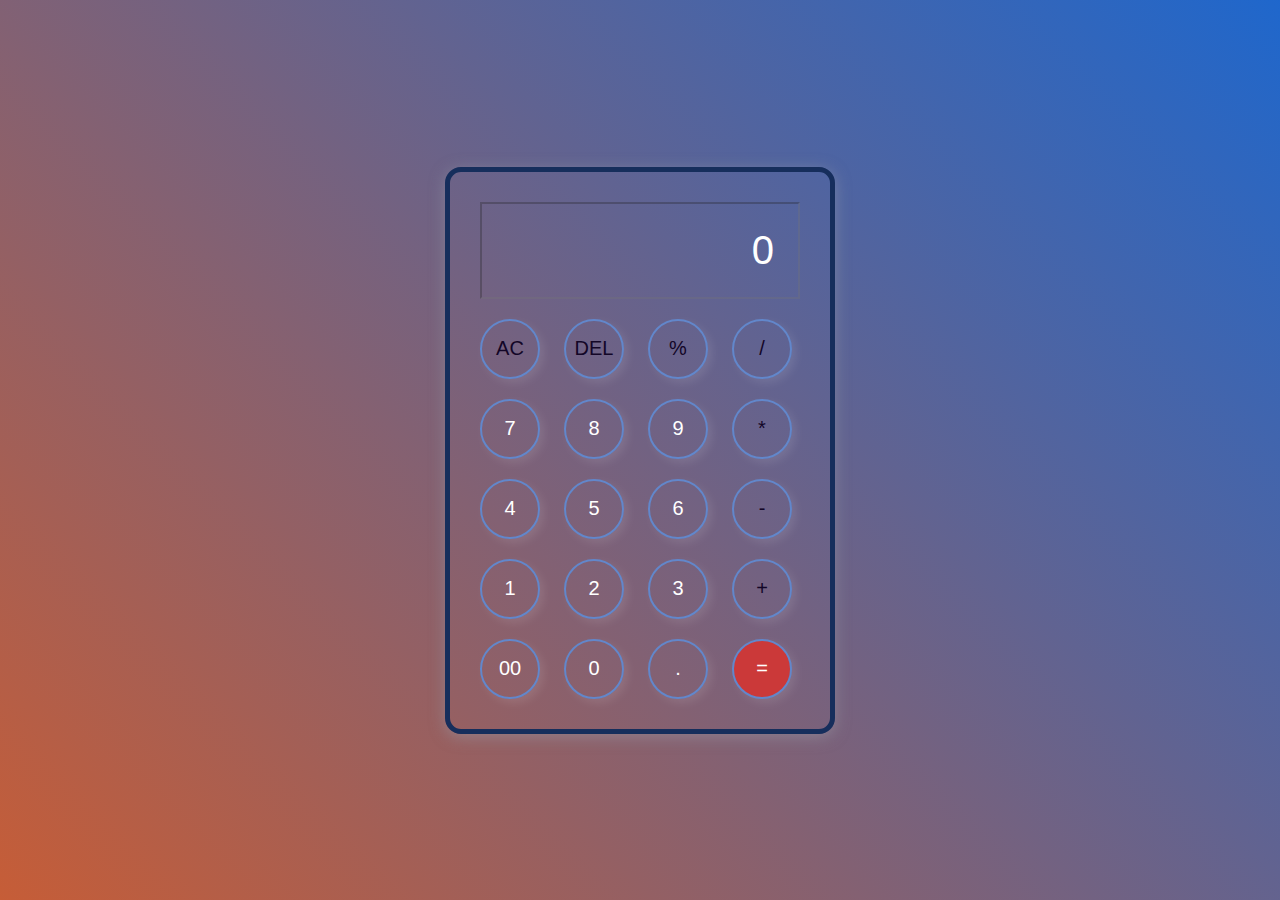
<file: Calculator/index.html>
<!DOCTYPE html>
<html lang="en">
<head>
    <meta charset="UTF-8">
    <meta name="viewport" content="width=device-width, initial-scale=1.0">
    <title>Calcultor Project</title>
    <link rel="stylesheet" href="style.css">
</head>
<body>
    <div class="calculator">
        <input type="text" class="input" id="inputBox" placeholder="0" disabled>
        <div class="row">
             <button class="optr">AC</button>
             <button class="optr">DEL</button>
             <button class="optr">%</button>
             <button class="optr">/</button>
        </div>
        <div class="row">
            <button>7</button>
             <button>8</button>
             <button>9</button>
             <button class="optr">*</button>
        </div>
        <div class="row">
            <button>4</button>
            <button>5</button>
            <button>6</button>
            <button class="optr">-</button>
        </div>
        <div class="row">
            <button>1</button>
            <button>2</button>
            <button>3</button>
            <button class="optr">+</button>
        </div>
        <div class="row">
            <button>00</button>
            <button>0</button>
            <button>.</button>
            <button class="eqlBtn">=</button>
        </div>
    </div>
    <script src="script.js"></script>
</body>
</html>
</file>
<file: Calculator/style.css>
*{
    margin: 0;
    padding: 0;
    box-sizing: border-box;
}
body{
    width: 100%;
    height: 100vh;
    display: flex;
    justify-content: center;
    align-items: center;
    background-image: linear-gradient(45deg,#c65d37,#1f67cc);
}
.calculator{
    border: 5px solid #162e5c;
    padding: 20px;
    border-radius: 16px;
    background: transparent;
    box-shadow: 0px 3px 15px rgba(152, 158, 168, 0.5);
}
.input{
    width: 320px;
    padding: 24px;
    margin: 10px;
    background: transparent;
   
    font-size: 40px;
    text-align: right;
    cursor: pointer;
    color: white;
}
.input::placeholder{
    color: white;
}
button{
    border: none;
    height: 60px;
    width: 60px;
    margin: 10px;
    border-radius: 50%;
    background: transparent;
    color: white;
    font-size: 20px;
    border: 2px solid rgb(98, 135, 203);
    box-shadow: 4px 4px 10px rgba(255,255,255,0.1);
    cursor: pointer;
}
.eqlBtn{
    background-color:#cb3939;
}
.optr{
    color: #130627;
}
</file>
